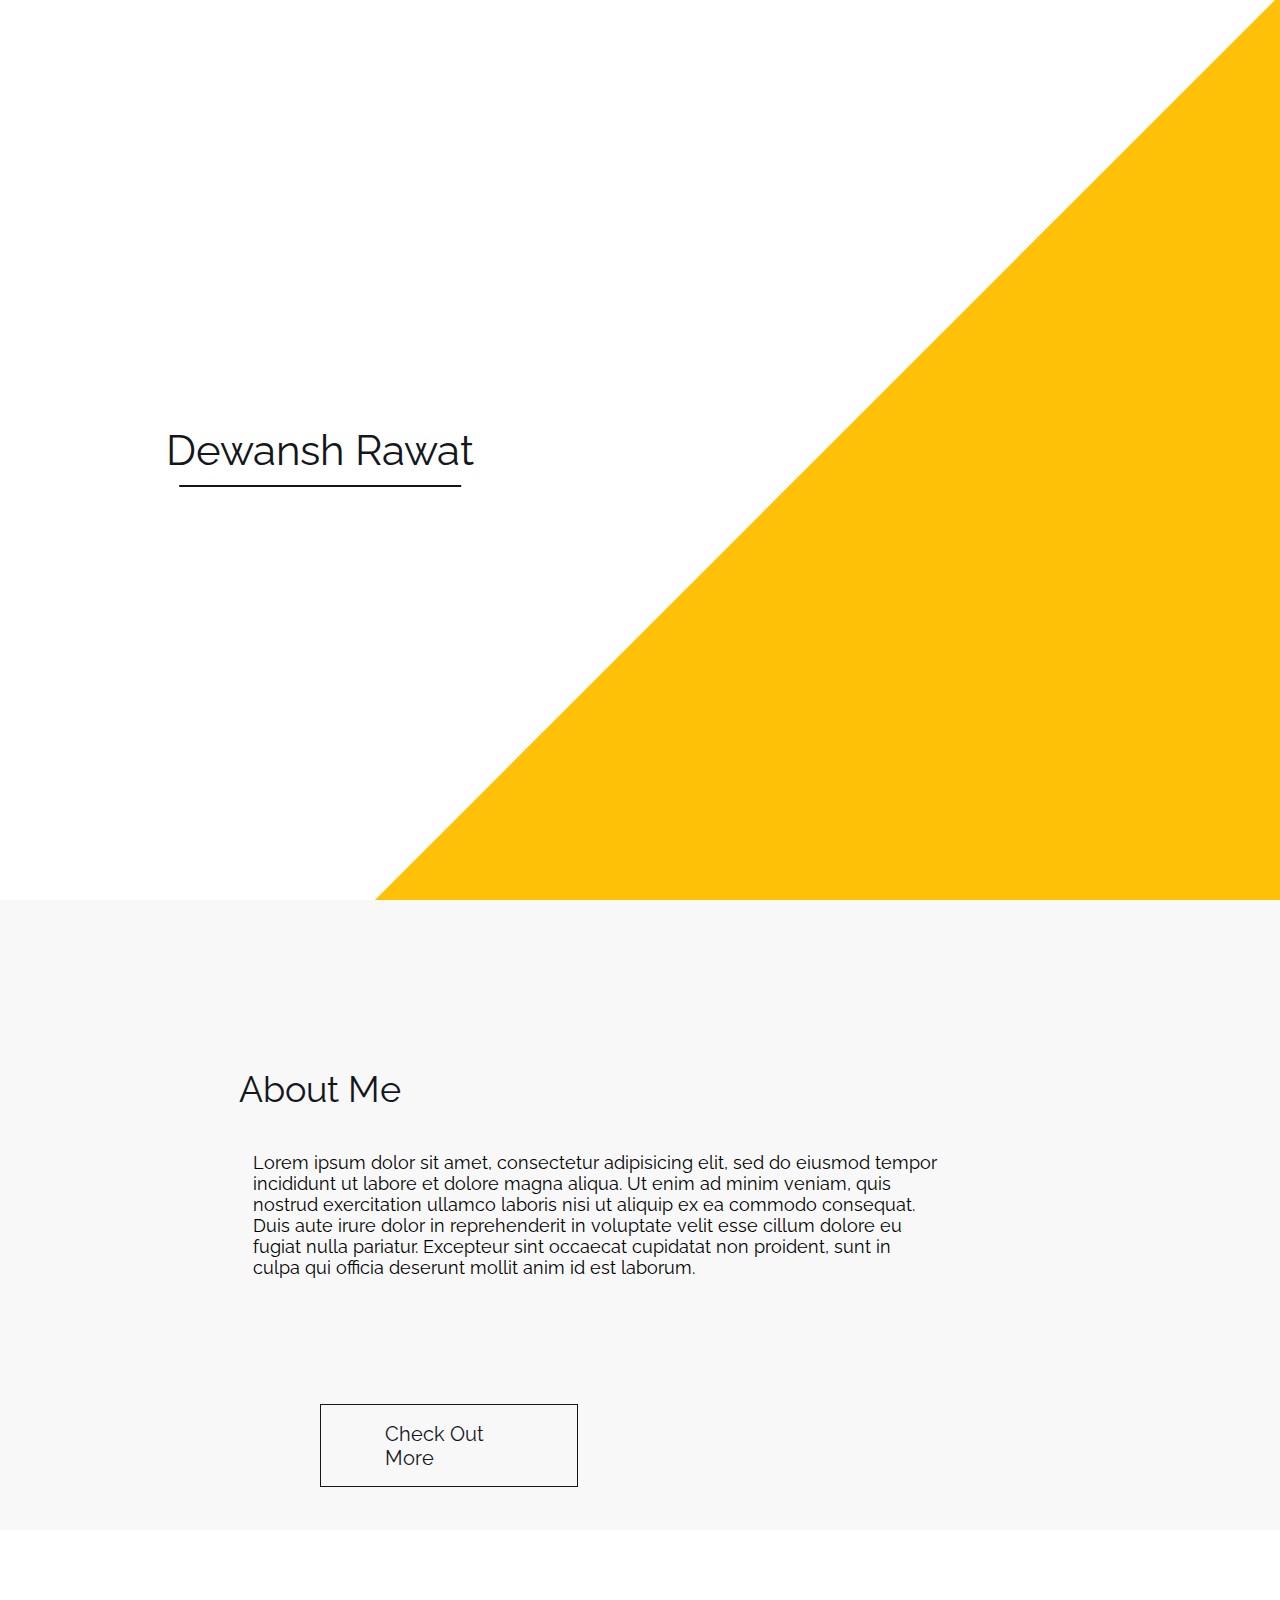
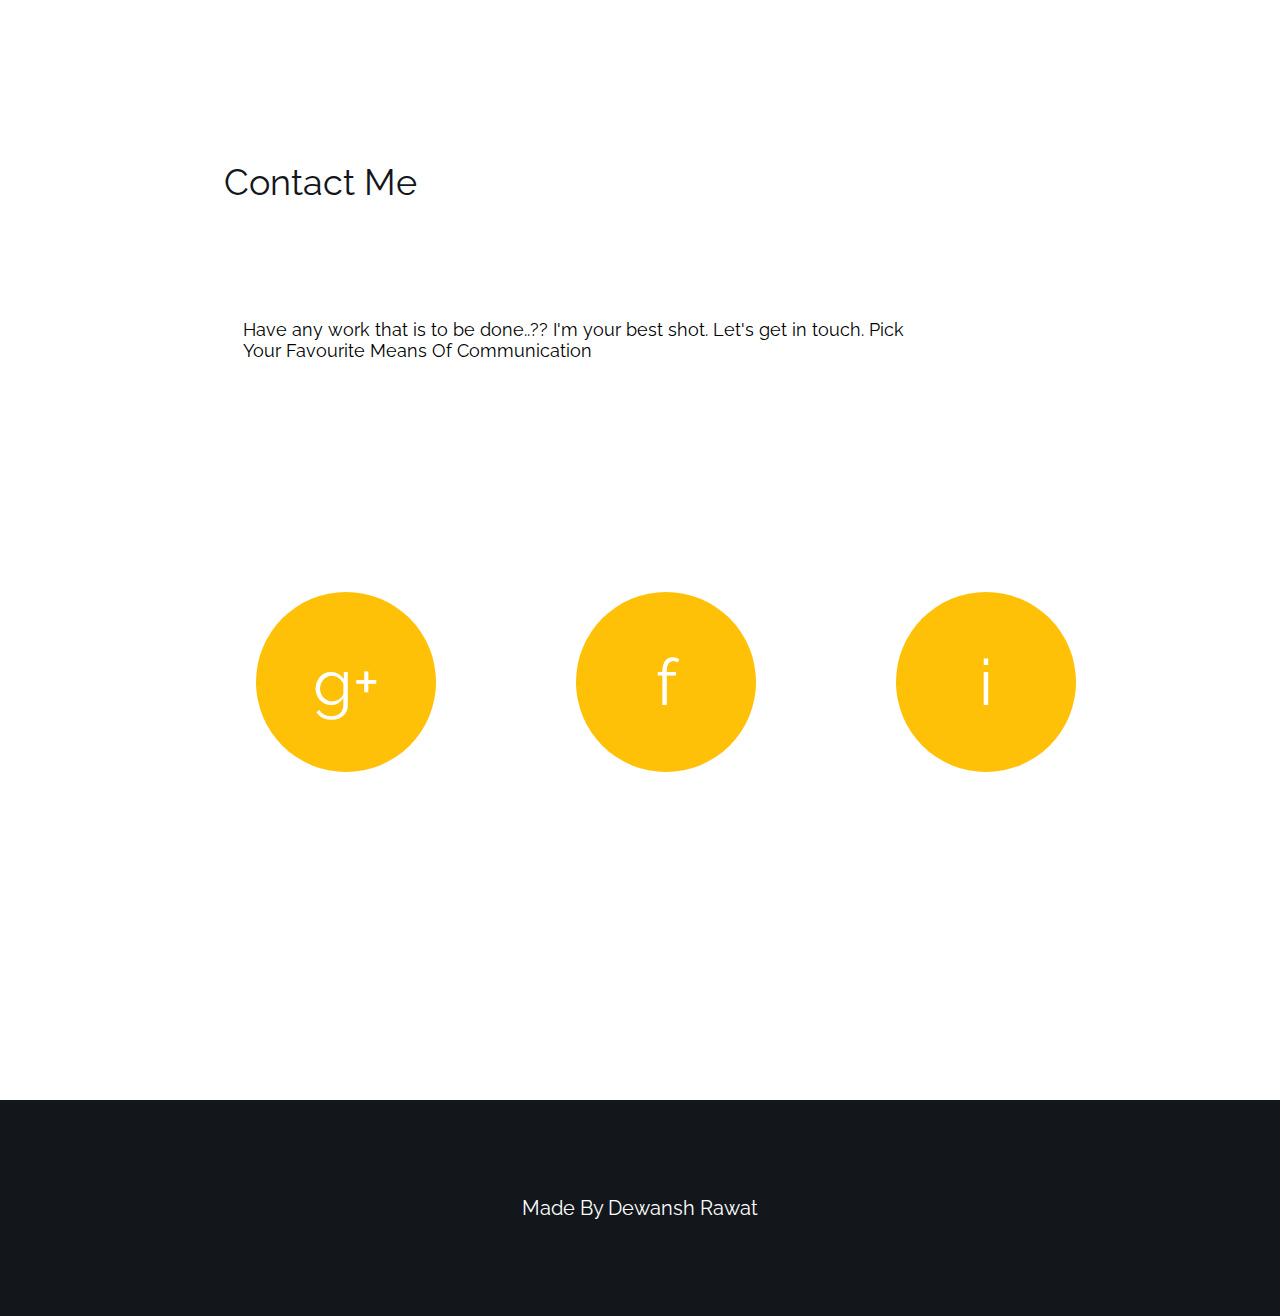
<file: Dewansh Rawat/index.html>
<!DOCTYPE html>
<html>
<head>
	<meta name="viewport" content="width=device-width, initial-scale=1">
	<link href="https://fonts.googleapis.com/css?family=Raleway" rel="stylesheet">
	<title>Dewansh Rawat</title>
</head>
<style type="text/css">
	
	body{
		overflow-x: hidden;
		margin: 0;
	}

	.section{
		position: relative;
		width: 100vw;
		height: 100vh;
		transition: 500ms cubic-bezier(0.2, 0.4, 0.75, 0.9);
	}

	.theme{
		background: #f8f8f8;
	}

	.theme2{
		background: #fff;
	}

	.title{
		position: absolute;
		top: 50%;
		left: 25%;
		transform: translate(-50%, -50%);
		transition: 500ms cubic-bezier(0.2, 0.4, 0.75, 0.9);
		font-size: 42px;
		font-family: 'Raleway';
		color: #13171c;
	}

	.line{
		position: absolute;
		top: 54%;
		left: 25%;
		height: 2px;
		border: 0;
		outline: none;
		transform: translate(-50%, -50%);
		transition: 500ms cubic-bezier(0.2, 0.4, 0.75, 0.9);
		width: 22vw;
		background: #13171c;
	}

	.slided-div{
		position: absolute;
		width: 100vw;
		height: 200vh;
		left: 50%;
		transition: 500ms cubic-bezier(0.2, 0.4, 0.75, 0.9);
		transform: rotate(45deg);
		background: #ffc107;
	}

	.about{
		height: 70vh;
	}

	.about-title{
		position: absolute;
		transition: 500ms cubic-bezier(0.2, 0.4, 0.75, 0.9);
		top: 30%;
		left: 25%;
		transform: translate(-50%, -50%);
		font-size: 36px;
		font-family: 'Raleway';
		color: #13171c;
	}

	.about-text{
		position: absolute;
		top: 50%;
		left: 46.5%;
		font-size: 18px;
		transition: 500ms cubic-bezier(0.2, 0.4, 0.75, 0.9);
		font-family: 'Raleway';
		transform: translate(-50%, -50%);
	}

	.blog{
		position: absolute;
		top: 80%;
		transition: 300ms ease;
		left: 25%;
		width: 20vw;
		height: 5vh;
		padding-top: 2vh;
		box-shadow: 0 0 0 0 #ffc107 inset;
		border: 1px solid #13171c;
		cursor: pointer;
		padding-bottom: 2vh;
	}

	.blog:hover{
		transition: 300ms ease;
		box-shadow: 20em 0 0 0 #ffc107 inset;
	}

	.blog:hover>.blog-text{
		transition: 300ms ease;
		color: #fff;
	}

	.blog-text{
		transition: 300ms ease;
		position: absolute;
		top: 50%;
		left: 50%;
		color: #fff;
		font-family: 'Raleway';
		font-size: 20px;
		color: #13171c;
		transform: translate(-50%, -50%);
	}

	.contact{
		height: 70vh;
	}

	.contact-title{
		position: absolute;
		transition: 500ms cubic-bezier(0.2, 0.4, 0.75, 0.9);
		top: 40%;
		left: 25%;
		transform: translate(-50%, -50%);
		font-size: 36px;
		font-family: 'Raleway';
		color: #13171c;
	}

	.contact-text{
		position: absolute;
		top: 65%;
		left: 46%;
		font-size: 18px;
		transition: 500ms cubic-bezier(0.2, 0.4, 0.75, 0.9);
		font-family: 'Raleway';
		transform: translate(-50%, -50%);
	}

	.contact-tile{
		position: absolute;
		top: 105%;
		left: 20%;
		border-radius: 100%;
		vertical-align: middle;
		display: inline;
		cursor: pointer;
		width: 20vmin;
		height: 20vmin;
		background: #ffc107;
	}

	.tile2{
		left: 45%;
	}

	.tile3{
		left: 70%;
	}

	.ico{
		position: absolute;
		top: 50%;
		left: 50%;
		transform: translate(-50%, -50%);
		color: #fff;
		font-size: 64px;
		font-family: 'Raleway';
	}

	.footer{
		position: absolute;
		top: 300vh;
		height: 20vh;
		padding-top: 2vh;
		padding-bottom: 2vh;
		background: #13171c;
		width: 100vw;
		transition: 500ms cubic-bezier(0.2, 0.4, 0.75, 0.9);

	}

	.footer-text{
		position: absolute;
		top: 50%;
		left: 50%;		
		color: #fff;
		font-size: 20px;
		font-family: 'Raleway';
		transition: 500ms cubic-bezier(0.2, 0.4, 0.75, 0.9);
		transform: translate(-50%, -50%);
	}
/*
	.arrow{
		position: absolute;
		top: 85%;
		left: 50%;
		transition: 500ms cubic-bezier(0.2, 0.4, 0.75, 0.9);
		transform: translate(-50%, -50%) rotate(-45deg);
		width: 3em;
		height: 3em;
		cursor: pointer;
		border-left: 2px solid #13171c;
		border-bottom: 2px solid #13171c;
	}
*/

</style>
<body>
<div class="home section">
	<div class="title">Dewansh Rawat</div>
	<div class="line"></div>
	<div class="slided-div">
		<div class="img"></div>
	</div>
	<div class="arrow"></div>
</div>
<div class="about section theme">
	<div class="about-title">About Me</div>
	<div class="about-text">Lorem ipsum dolor sit amet, consectetur adipisicing elit, sed do eiusmod tempor incididunt ut labore et dolore magna aliqua. Ut enim ad minim veniam, quis nostrud exercitation ullamco laboris nisi ut aliquip ex ea commodo consequat. Duis aute irure dolor in reprehenderit in voluptate velit esse cillum dolore eu fugiat nulla pariatur. Excepteur sint occaecat cupidatat non proident, sunt in culpa qui officia deserunt mollit anim id est laborum.</div>
	<div class="blog">
		<div class="blog-text">Check Out More</div>
	</div>
</div>
<div class="contact section theme2">
	<div class="contact-title">Contact Me</div>
	<div class="contact-text">Have any work that is to be done..?? I'm your best shot. Let's get in touch. Pick Your Favourite Means Of Communication</div>
	<div class="contact-tile tile1"><div class="ico">g+</div></div>
	<div class="contact-tile tile2"><div class="ico">f</div></div>
	<div class="contact-tile tile3"><div class="ico">i</div></div>
</div>
<div class="footer"><div class="footer-text">Made By Dewansh Rawat</div></div>
</body>
</html>
</file>
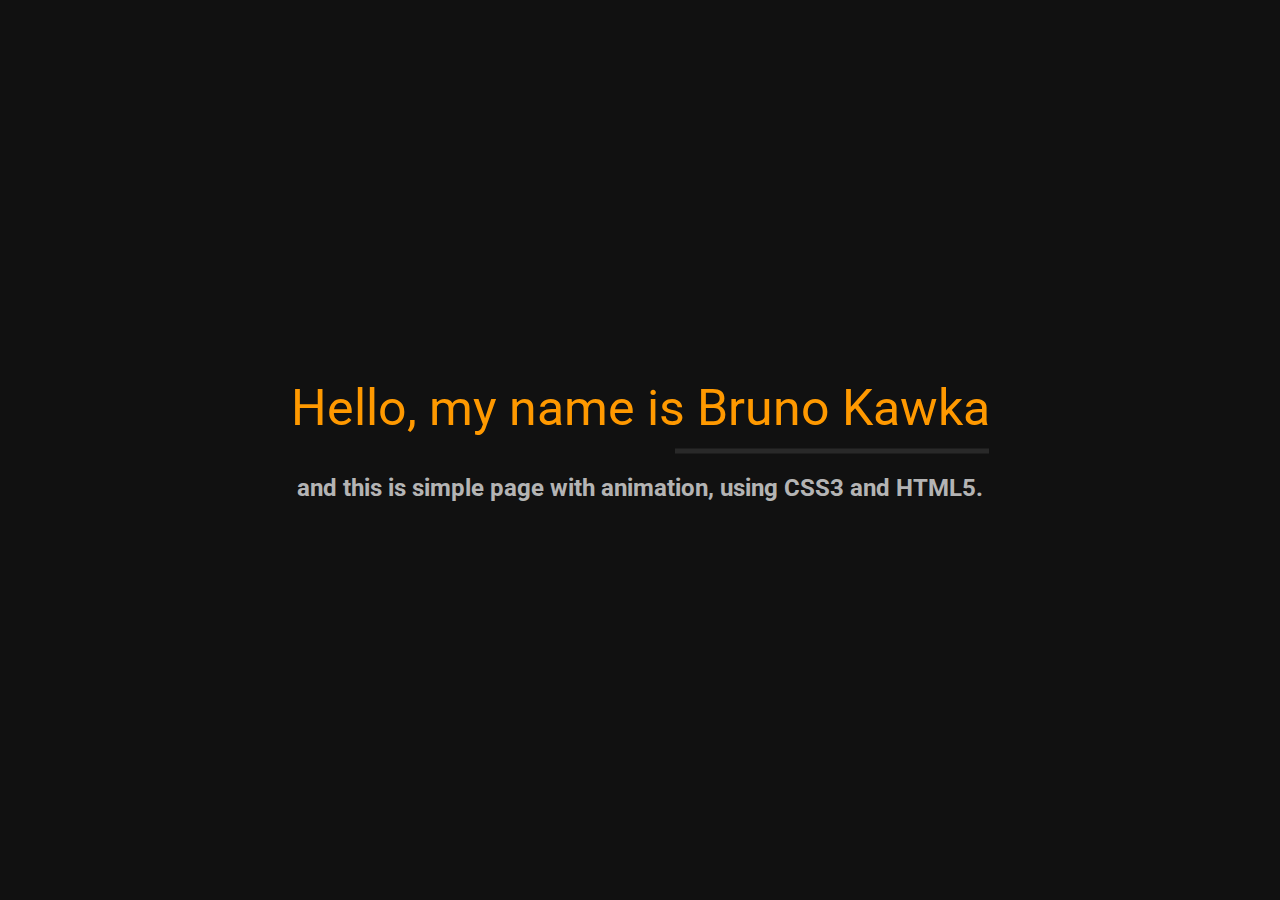
<file: letelete/index.html>
<!DOCTYPE html>
<html lang="en">

<head>
  <meta charset="utf-8">

  <meta http-equiv="X-UA-Compatible" content="IE=edge">
  <meta name="viewport" content="width=device-width, initial-scale=1">
  
  <title>Animation</title>
  <meta name="description" content="Basic HTML Page with animations for JBoss Community, created with Atom.">
  <meta name="author" content="Bruno Kawka">

  <link href="css/style.css" rel="stylesheet">
  <link href="css/animation.css" rel="stylesheet">

</head>

<body>
  <section id="intro">
      <div>
        <div class="custom-underline-class"><a href="https://github.com/letelete" class="custom-underline-text">Hello, my name is Bruno Kawka</a></div>
        <h3>and this is simple page with animation, using CSS3 and HTML5.<h3>
        <div class="underline"></div>
      </div>
  </section>
</body>
</html>
</file>
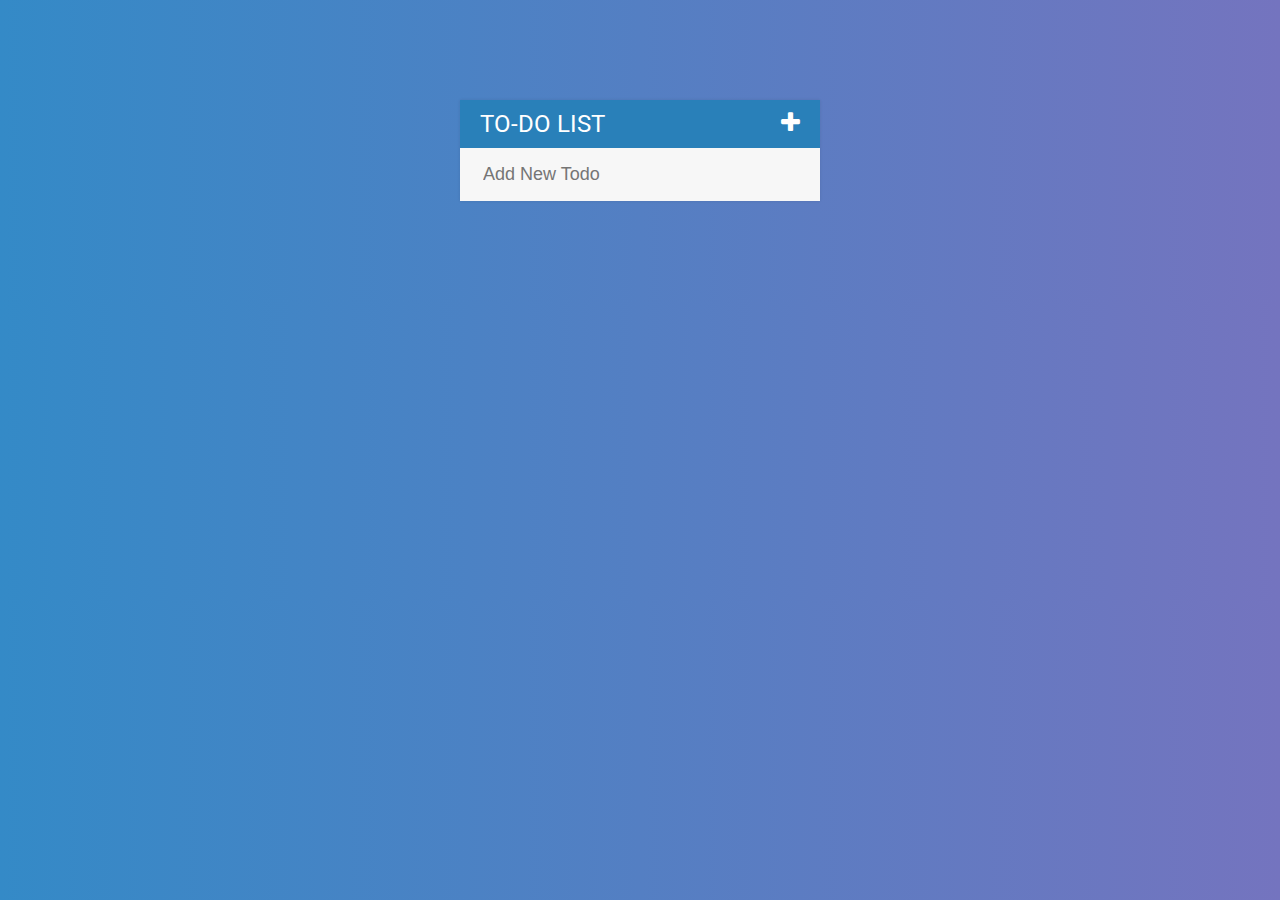
<file: MehulJangir/Index.html>
<!DOCTYPE html>
<html>
<head>
	<title>ToDo List</title>
	<link rel="stylesheet" type="text/css" href="style.css">
	<link href="https://fonts.googleapis.com/css?family=Roboto:400,500,700" rel="stylesheet">
	<link rel="stylesheet" type="text/css" href="https://maxcdn.bootstrapcdn.com/font-awesome/4.7.0/css/font-awesome.min.css">
</head>
<body>
	<div id="container">
		<h1>TO-DO LIST<i class="fa fa-plus" aria-hidden="true"></i></h1>
		<form action="#">
			<input type="text" placeholder="Add New Todo">
		</form>
		<ul>
			
		</ul>
	</div>
	<!-- LINKS !!!!-->
	<script src="https://code.jquery.com/jquery-3.2.1.min.js" 
	 	integrity="sha256-hwg4gsxgFZhOsEEamdOYGBf13FyQuiTwlAQgxVSNgt4="
  		crossorigin="anonymous">
  	</script>
  	<script type="text/javascript" src="main.js"></script>
</body>
</html>
</file>
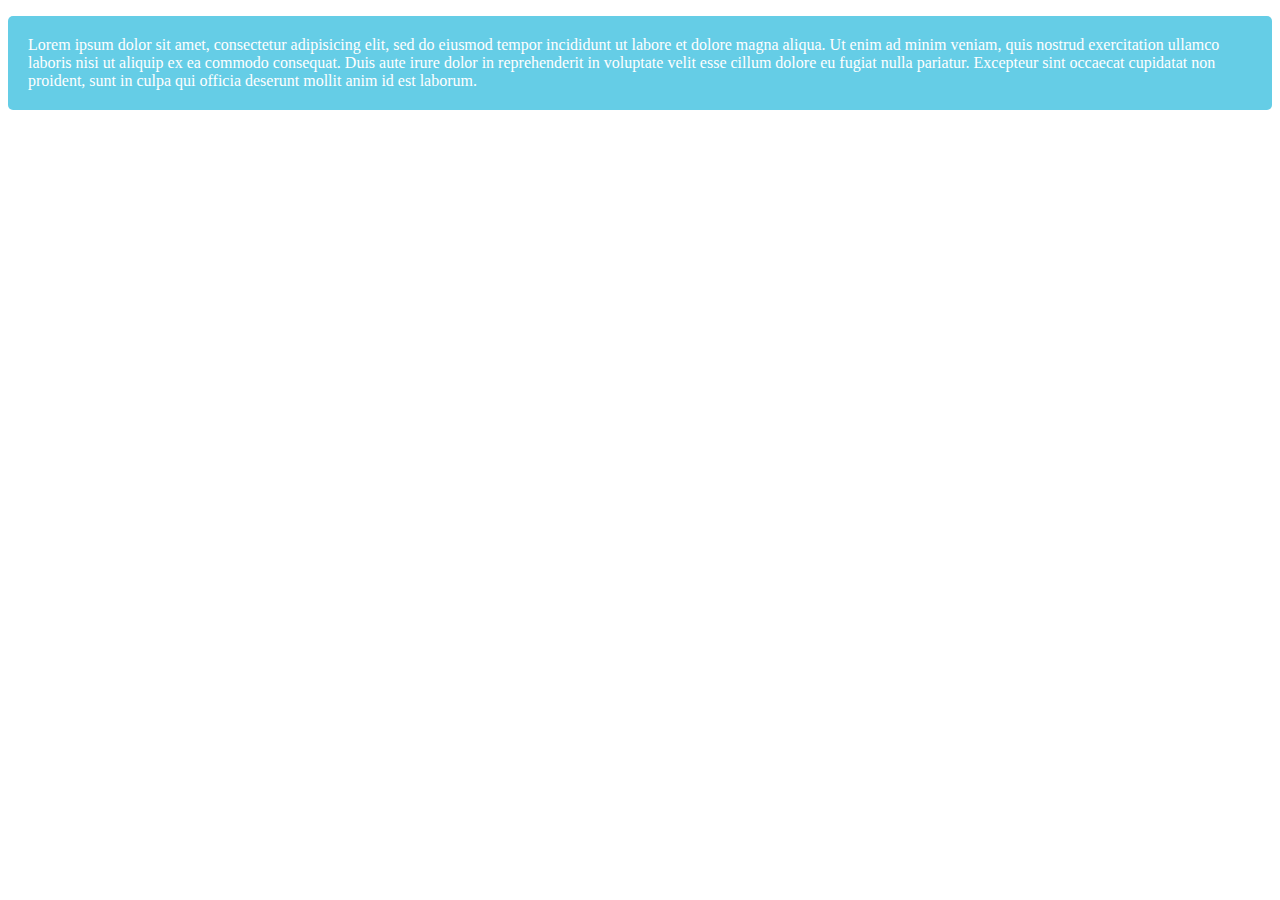
<file: aniol/css-animation/index.html>
<!DOCTYPE html>
<html>
<head>
	<title>CSS Transition</title>

</head>
<body>
	<style type="text/css">
		#transition {
	  border:none;
	  background:rgb(101, 205, 230);
	  color:#fff;
	  padding:20px;
	  -webkit-transition:background 2s ease;
	  -o-transition:background 2s ease;
	  -moz-transition:background 2s ease;
	  border-radius:5px;
}
		#transition:hover {
			background: rgb(254, 195, 195); 
			cursor:pointer;
		}
		#transition {
  animation-duration: 1.5s;
  animation-name: slidein;
}
@keyframes slidein {
  from {
    margin-top: 90%;
    margin-left: 90%;
	  opacity:0;
  }
  to {
    margin-top: 0%;
    margin-left: 0%;
	  opacity:1;
  }
}
	</style>
<p id="transition">Lorem ipsum dolor sit amet, consectetur adipisicing elit, sed do eiusmod
tempor incididunt ut labore et dolore magna aliqua. Ut enim ad minim veniam,
quis nostrud exercitation ullamco laboris nisi ut aliquip ex ea commodo
consequat. Duis aute irure dolor in reprehenderit in voluptate velit esse
cillum dolore eu fugiat nulla pariatur. Excepteur sint occaecat cupidatat non
proident, sunt in culpa qui officia deserunt mollit anim id est laborum.</p>


</html>
</file>
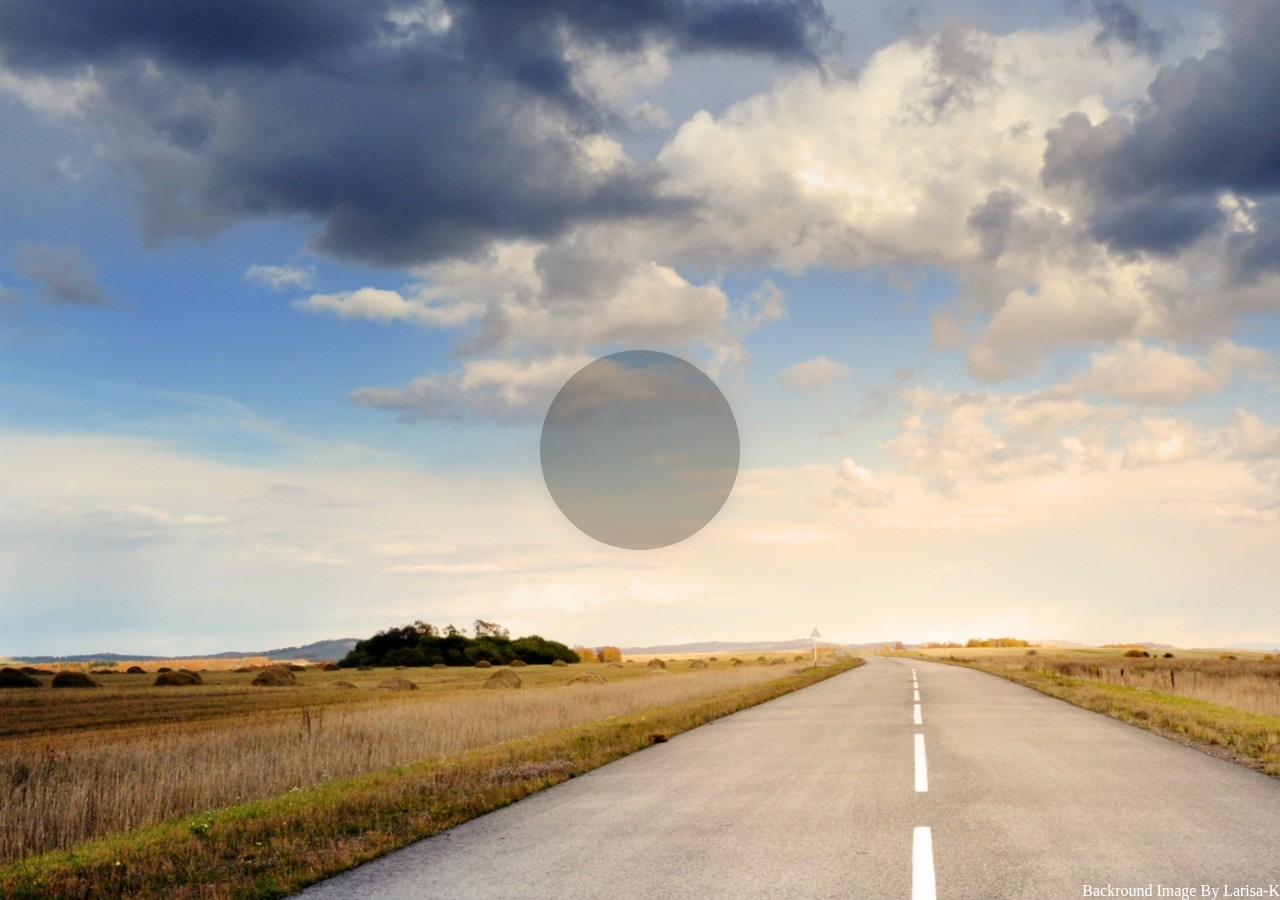
<file: aunaseef/css-animation/index.html>
<!-- Work In Progress -->
<!DOCTYPE html>
<html>
<head>
    <title>CSS Animation</title>
    <style>
    .circle{

        border-radius: 50%;
        background-color: black; 
        color: black;
        opacity: 0.25;
        transform: rotate(180deg);
        filter: drop-shadow(0px 0px 10px grey);
        /* Keep it centered */
        position: absolute;
        left: 50%;
        top: 50%;
        width: 200px;
        height: 200px;
        margin-left: -100px;
        margin-top: -100px;
        transition: all 2s;


    }
    .circle:hover {
        border-radius: 5%;
        cursor: pointer;
        opacity: 0.9;
        color: grey;
        transform: rotate(0deg);

    }
    .circle-text{
        text-align: center;
        font-size: 50px;
        padding-top: 30px;

    }
    .imgcredits{
        position: fixed;
        bottom: 0;
        right: 0;
    }
    .imgcredits a{
        text-decoration: none;
        color: white;
        filter: drop-shadow(0px 0px 10px grey);
    }
    </style>
</head>
<body background="background.jpg">
    <div class="circle">
        <h1 class="circle-text">NASEEF</h1>
    </div>
    <div class="imgcredits"><a href="https://pixabay.com/en/road-asphalt-space-sky-clouds-220058/">Backround Image By Larisa-K</a></div>
</body>
</html>
</file>
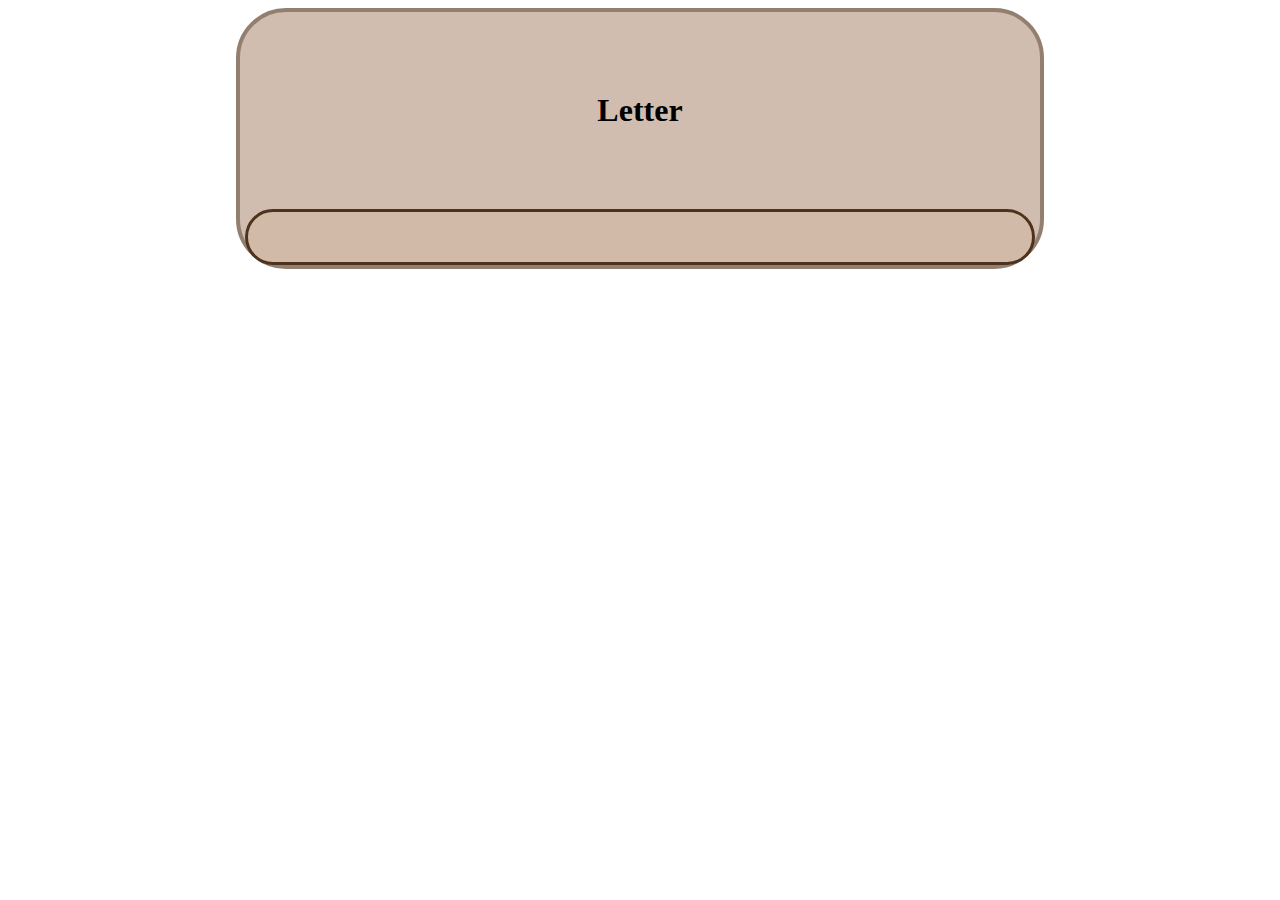
<file: mateuszgrzonka/css-animation/index.html>
<!DOCTYPE HTML>


<html>

<head>
  <meta http-equiv="Content-Type" content="text/html; charset=UTF-8" />
  <title>CSS Animation for GCI</title>
  <style>
    #rolledPaper {
      width: 800px;
      height: auto;
      margin: auto;
      background: #d0bdaf;
      border: 4px solid #937f6f;
      border-radius: 50px;
    }

    #endOfPaper {
      width: 98%;
      height: 50px;
      margin: auto;
      background: #d1baa8;
      border: 3px solid #4d321d;
      border-radius: 50px;
      ;

      animation-name: roll;
      animation-duration: 5s;
      animation-iteration-count: 2;
      animation-direction: alternate;
    }

    #header {
      margin-top: 10%;
      margin-bottom: 10%;
      margin-right: 10%;
      margin-left: 10%;
      text-align: center;

      animation-name: slideLeftRight, scale;
      animation-duration: 3s, 1.5s;
      animation-iteration-count: infinite;
      animation-direction: alternate;
    }

    #textInCenter {
      position: absolute;
      opacity: 0;
      font-size: 140%;
      margin-right: 30%;
      margin-left: 2%;

      animation-name: showText;
      animation-duration: 3s;
      animation-iteration-count: 2;
      animation-direction: alternate;
      animation-delay: 2.1s;
    }


    @keyframes roll{
      from {
        margin-top: 0%;
      }

      to {
        margin-top: 60%;
      }
    }

    @keyframes showText {
      0% {
        opacity: 0;
      }
      100% {
        opacity: 1;
      }
    }

    @keyframes slideLeftRight {
      from {
        margin-right: 99%;
      }

      to {
        margin-left: 85%;
      }
    }

    @keyframes scale {
      0% {
        transform: scale(0.8);
      }
      100% {
        transform: scale(1.2);
      }
    }

  </style>
</head>

<body>
  <div id="rolledPaper">
    <h1 id="header">Letter</h1>
    <div id="textInCenter">
      Lorem ipsum dolor sit amet, consectetur adipiscing elit. Ut ut eros in massa tempus consequat vitae sit amet orci.
      Nullam vel cursus ipsum. Aliquam scelerisque quam sit amet nunc gravida, luctus eleifend ante tristique. Sed non metus mauris. Nam egestas
      nibh dui, quis dignissim risus blandit nec. Suspendisse potenti. Sed eleifend nunc felis, vitae tempor enim iaculis id.
      Curabitur eu hendrerit justo, a dignissim ante. Ut elit felis, tristique non est id, condimentum dapibus lorem. Curabitur vel
      tortor et nunc placerat ultricies id sed ex. Nullam felis nibh, cursus et ullamcorper et, faucibus nec mi.
      Sed ac mollis nisl. Fusce varius convallis placerat. Proin a tincidunt tortor. Cras viverra arcu eget orci efficitur, eu finibus tortor cursus.
    </div>
    <div id="endOfPaper"></div>
  </div>
</body>

</html>
</file>
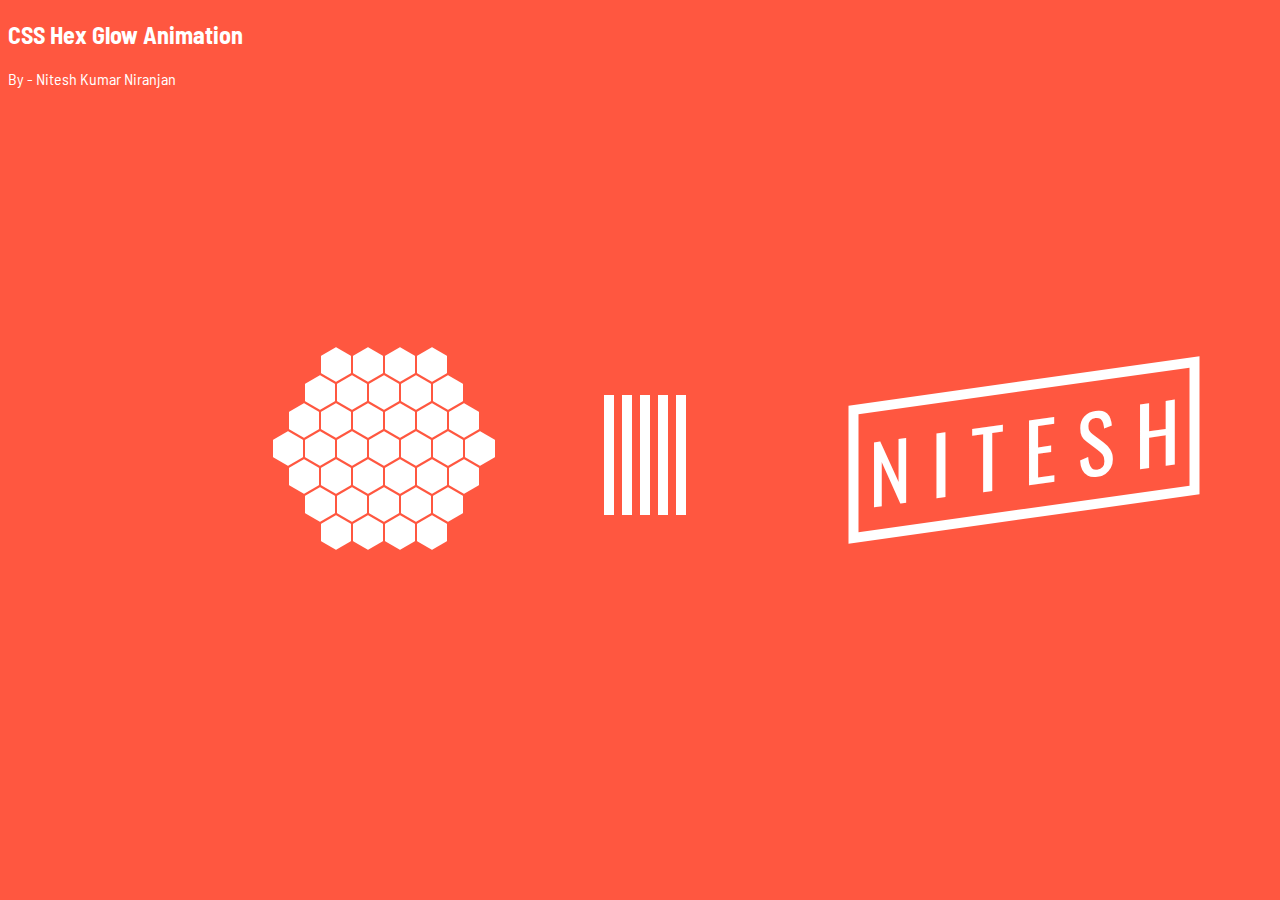
<file: niteshkumarniranjan/css-animation/index.html>
<!DOCTYPE html>
<html lang="en">

<head>
  <meta charset="UTF-8">
  <meta name="viewport" content="width=device-width, initial-scale=1.0">
  <meta http-equiv="X-UA-Compatible" content="ie=edge">
  <title>CSS Animation</title>
  <!-- Google Fonts -->
  <link href="https://fonts.googleapis.com/css?family=Barlow+Semi+Condensed|Oswald:600" rel="stylesheet">
  <!-- Stylesheet -->
  <link rel="stylesheet" href="css/style.css">
</head>

<body>
  <div class="title">
    <h2>CSS Hex Glow Animation</h2>
    <p>By - Nitesh Kumar Niranjan</p>
  </div>
  <div class="cont">
    <div class="gel center-gel">
      <div class="hex h1"></div>
      <div class="hex h2"></div>
      <div class="hex h3"></div>
    </div>
    <div class="gel c1 r1">
      <div class="hex h1"></div>
      <div class="hex h2"></div>
      <div class="hex h3"></div>
    </div>
    <div class="gel c2 r1">
      <div class="hex h1"></div>
      <div class="hex h2"></div>
      <div class="hex h3"></div>
    </div>
    <div class="gel c3 r1">
      <div class="hex h1"></div>
      <div class="hex h2"></div>
      <div class="hex h3"></div>
    </div>
    <div class="gel c4 r1">
      <div class="hex h1"></div>
      <div class="hex h2"></div>
      <div class="hex h3"></div>
    </div>
    <div class="gel c5 r1">
      <div class="hex h1"></div>
      <div class="hex h2"></div>
      <div class="hex h3"></div>
    </div>
    <div class="gel c6 r1">
      <div class="hex h1"></div>
      <div class="hex h2"></div>
      <div class="hex h3"></div>
    </div>

    <div class="gel c7 r2">
      <div class="hex h1"></div>
      <div class="hex h2"></div>
      <div class="hex h3"></div>
    </div>

    <div class="gel c8 r2">
      <div class="hex h1"></div>
      <div class="hex h2"></div>
      <div class="hex h3"></div>
    </div>
    <div class="gel c9 r2">
      <div class="hex h1"></div>
      <div class="hex h2"></div>
      <div class="hex h3"></div>
    </div>
    <div class="gel c10 r2">
      <div class="hex h1"></div>
      <div class="hex h2"></div>
      <div class="hex h3"></div>
    </div>
    <div class="gel c11 r2">
      <div class="hex h1"></div>
      <div class="hex h2"></div>
      <div class="hex h3"></div>
    </div>
    <div class="gel c12 r2">
      <div class="hex h1"></div>
      <div class="hex h2"></div>
      <div class="hex h3"></div>
    </div>
    <div class="gel c13 r2">
      <div class="hex h1"></div>
      <div class="hex h2"></div>
      <div class="hex h3"></div>
    </div>
    <div class="gel c14 r2">
      <div class="hex h1"></div>
      <div class="hex h2"></div>
      <div class="hex h3"></div>
    </div>
    <div class="gel c15 r2">
      <div class="hex h1"></div>
      <div class="hex h2"></div>
      <div class="hex h3"></div>
    </div>
    <div class="gel c16 r2">
      <div class="hex h1"></div>
      <div class="hex h2"></div>
      <div class="hex h3"></div>
    </div>
    <div class="gel c17 r2">
      <div class="hex h1"></div>
      <div class="hex h2"></div>
      <div class="hex h3"></div>
    </div>
    <div class="gel c18 r2">
      <div class="hex h1"></div>
      <div class="hex h2"></div>
      <div class="hex h3"></div>
    </div>
    <div class="gel c19 r3">
      <div class="hex h1"></div>
      <div class="hex h2"></div>
      <div class="hex h3"></div>
    </div>
    <div class="gel c20 r3">
      <div class="hex h1"></div>
      <div class="hex h2"></div>
      <div class="hex h3"></div>
    </div>
    <div class="gel c21 r3">
      <div class="hex h1"></div>
      <div class="hex h2"></div>
      <div class="hex h3"></div>
    </div>
    <div class="gel c22 r3">
      <div class="hex h1"></div>
      <div class="hex h2"></div>
      <div class="hex h3"></div>
    </div>
    <div class="gel c23 r3">
      <div class="hex h1"></div>
      <div class="hex h2"></div>
      <div class="hex h3"></div>
    </div>
    <div class="gel c24 r3">
      <div class="hex h1"></div>
      <div class="hex h2"></div>
      <div class="hex h3"></div>
    </div>
    <div class="gel c25 r3">
      <div class="hex h1"></div>
      <div class="hex h2"></div>
      <div class="hex h3"></div>
    </div>
    <div class="gel c26 r3">
      <div class="hex h1"></div>
      <div class="hex h2"></div>
      <div class="hex h3"></div>
    </div>
    <div class="gel c28 r3">
      <div class="hex h1"></div>
      <div class="hex h2"></div>
      <div class="hex h3"></div>
    </div>
    <div class="gel c29 r3">
      <div class="hex h1"></div>
      <div class="hex h2"></div>
      <div class="hex h3"></div>
    </div>
    <div class="gel c30 r3">
      <div class="hex h1"></div>
      <div class="hex h2"></div>
      <div class="hex h3"></div>
    </div>
    <div class="gel c31 r3">
      <div class="hex h1"></div>
      <div class="hex h2"></div>
      <div class="hex h3"></div>
    </div>
    <div class="gel c32 r3">
      <div class="hex h1"></div>
      <div class="hex h2"></div>
      <div class="hex h3"></div>
    </div>
    <div class="gel c33 r3">
      <div class="hex h1"></div>
      <div class="hex h2"></div>
      <div class="hex h3"></div>
    </div>
    <div class="gel c34 r3">
      <div class="hex h1"></div>
      <div class="hex h2"></div>
      <div class="hex h3"></div>
    </div>
    <div class="gel c35 r3">
      <div class="hex h1"></div>
      <div class="hex h2"></div>
      <div class="hex h3"></div>
    </div>
    <div class="gel c36 r3">
      <div class="hex h1"></div>
      <div class="hex h2"></div>
      <div class="hex h3"></div>
    </div>
    <div class="gel c37 r3">
      <div class="hex h1"></div>
      <div class="hex h2"></div>
      <div class="hex h3"></div>
    </div>
    </div>
    <div class="rectload">
      <div class="bar1"></div>
      <div class="bar2"></div>
      <div class="bar3"></div>
      <div class="bar4"></div>
      <div class="bar5"></div>
    </div>
    <div class="name">
      <ul>
        <li>N</li>
        <li>i</li>
        <li>t</li>
        <li>e</li>
        <li>s</li>
        <li>h</li>
      </ul>
    </div>
  </body>

</html>
</file>
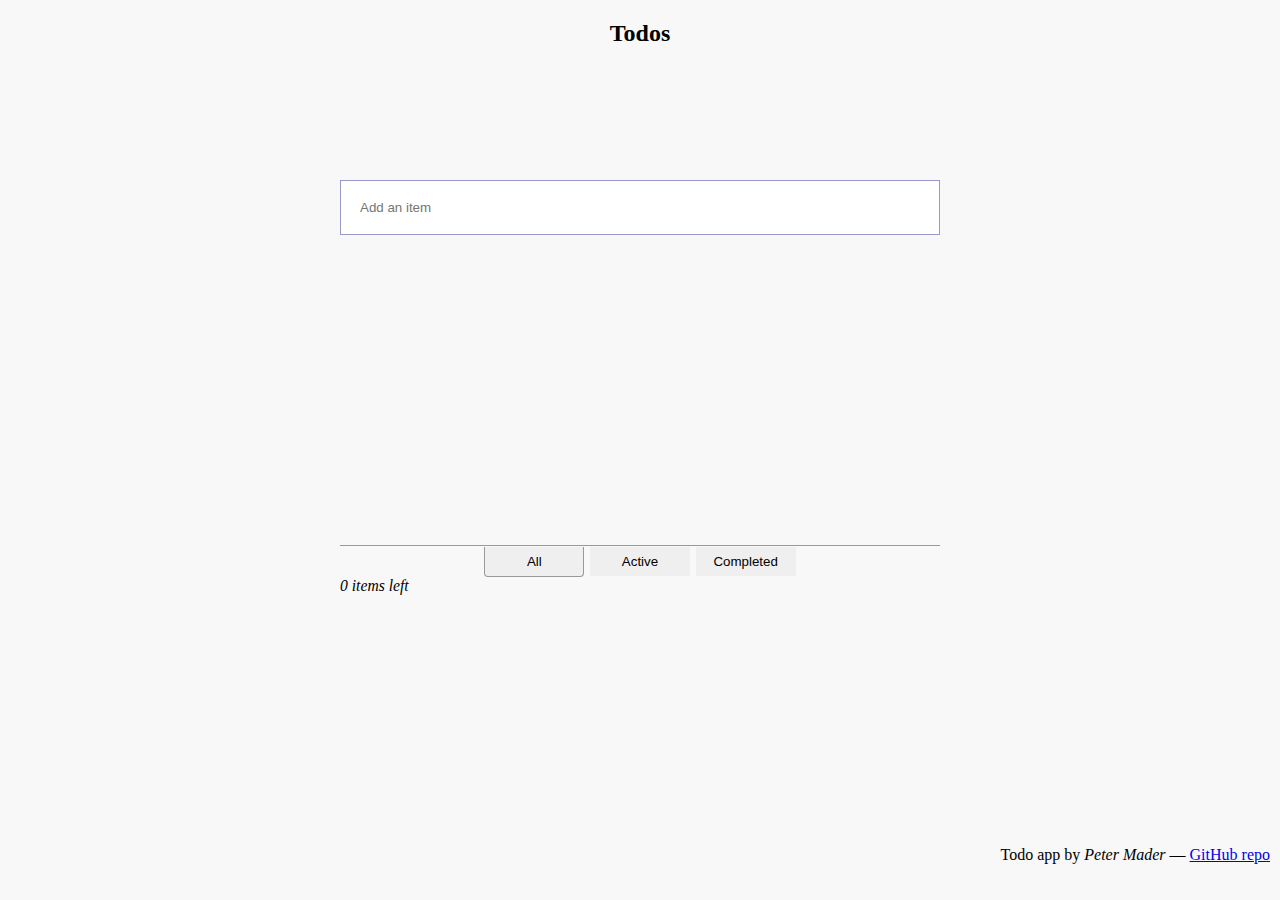
<file: petermader/todo-app/index.html>
<!DOCTYPE html>
<html lang="en">
    <head>

        <title>Todo list</title>
        <meta charset="utf-8">
        <link rel="stylesheet" href="style.css">
        <script src="app.js" charset="utf-8"></script>

    </head>
    <body>

        <header>
            <h2>Todos</h2>
        </header>

        <main>
            <div>
                <input 
                    type="text" 
                    id="item-new" 
                    title="Hit Enter to create a new item"
                    placeholder="Add an item">
            </div>
            <div>
                <ul id="item-list">
                </ul>
            </div>
            <div id="filters">
                <button id="filter-all" class="filter-button selected">All</button>
                <button id="filter-active" class="filter-button">Active</button>
                <button id="filter-complete" class="filter-button">Completed</button>
            </div>
            <div id="items-left">0 items left</div>
        </main>

        <!-- template for an entry in the todo list -->
        <template id="item-template">
            <li>
                <!-- represents whether the item is completed (checked) or not (not checked) -->
                <input type="checkbox" class="item-complete-checkbox">

                <span class="item-text" title="Double-click to edit"></span>
                <input type="text" class="item-edit" title="Hit Escape to cancel, hit Enter to confirm">
                <button class="item-remove" title="Remove this item">&times;</button>
            </li>
        </template>

        <footer>
            Todo app by 
            <em>Peter Mader</em>
            &mdash; 
            <a href="https://github.com/PeterMader/todo-app">GitHub repo</a>
        </footer>

    </body>
</html>
</file>
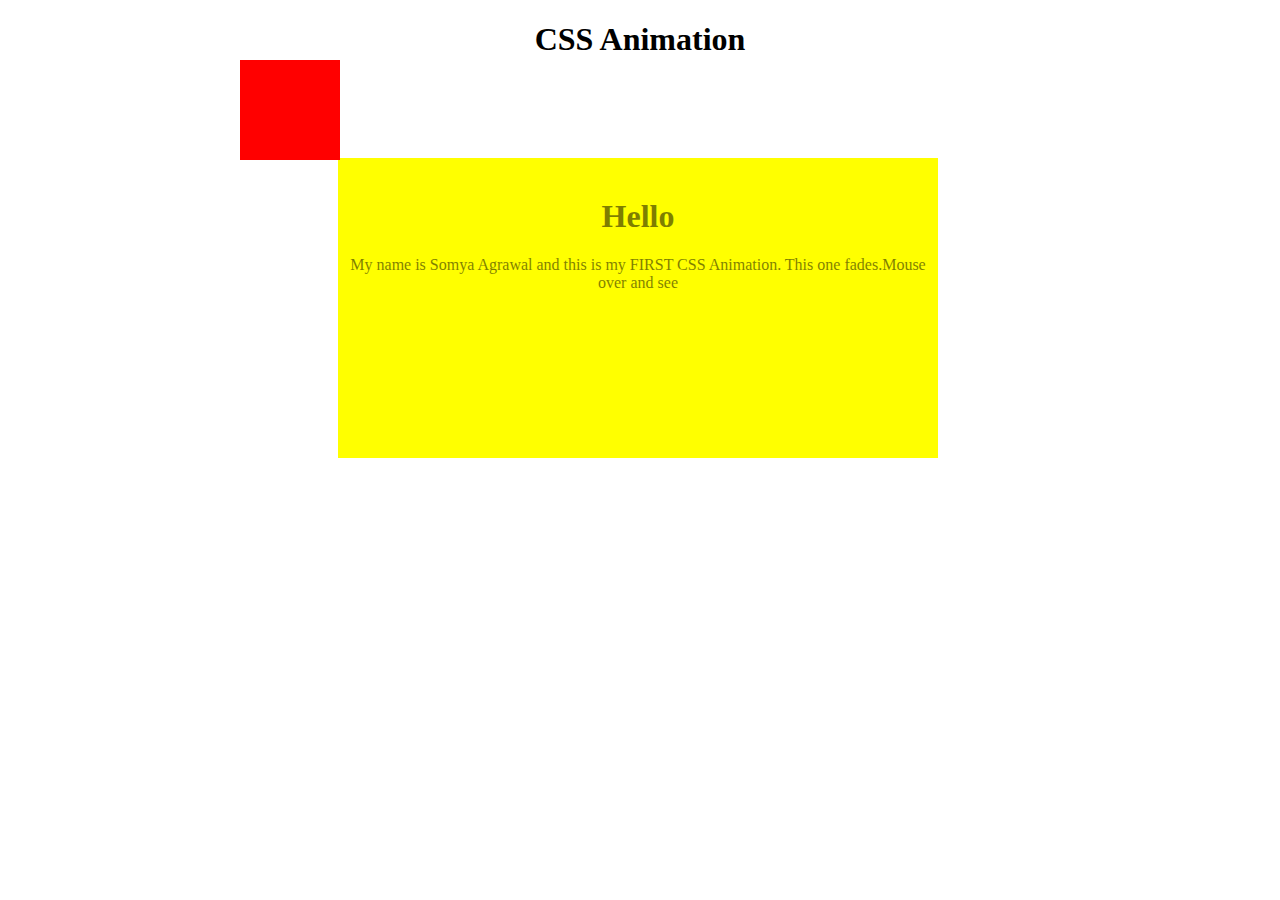
<file: SomyaAgrawal/css-animation/index.html>
<!DOCTYPE html>
<html>
	<head>
		<link rel="stylesheet" type="text/css" href="style.css" />
		
	</head>
<body>

<h1 align=center>CSS Animation</h1>

<div class="div2"><div class=example></div></div><div class="div1"  align=center><div class=fade><br><h1>Hello</h1>My name is Somya Agrawal and this is my FIRST CSS Animation.
This one fades.Mouse over and see</div></div>


</body>
</html>
</file>
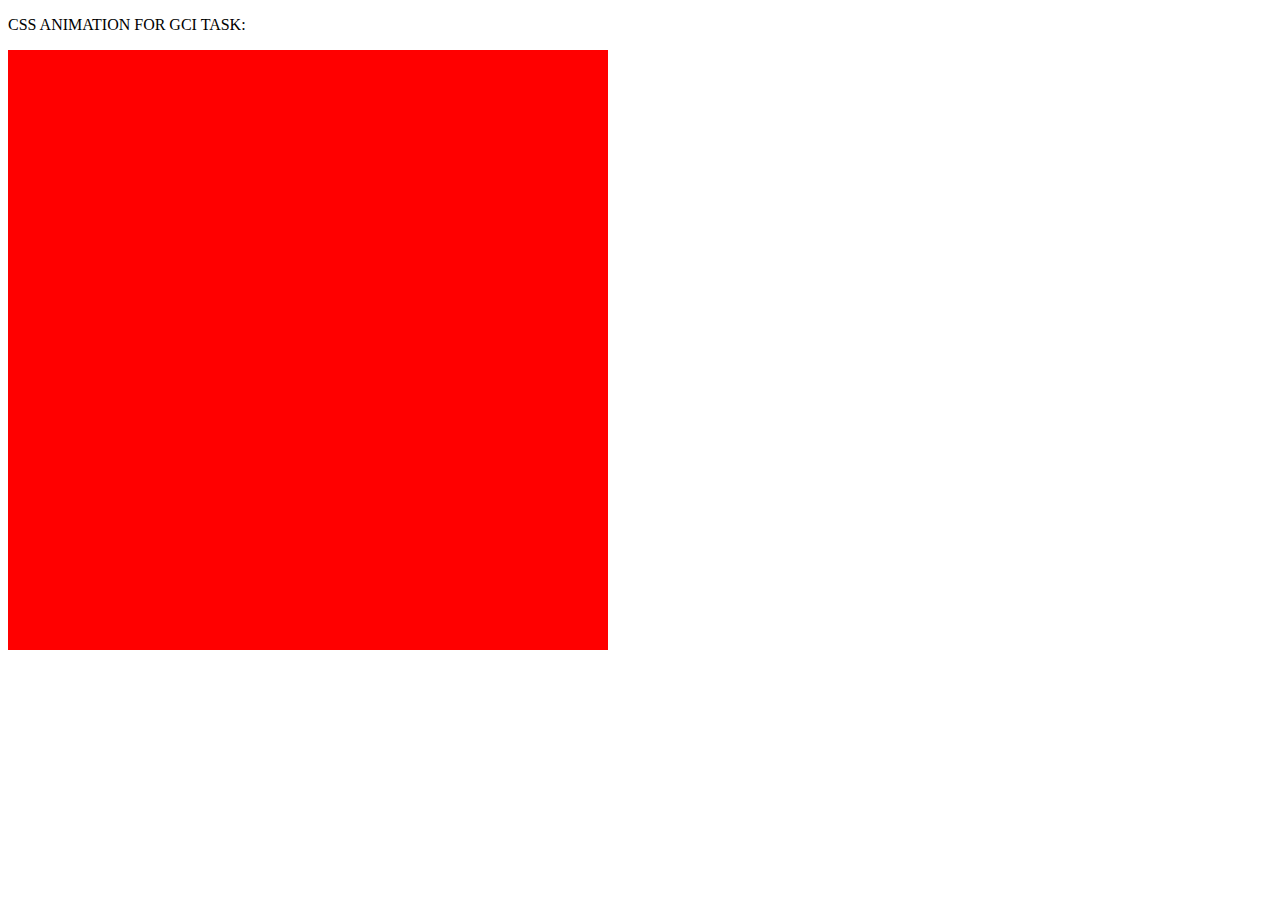
<file: cssgci100.html>
<!DOCTYPE html>
<html>
<head>
<style> 
div {
    width: 600px;
    height: 600px;
    background-color: red;
    -webkit-animation-name: example;
    -webkit-animation-duration: 4s;
    animation-name: example;
    animation-duration: 4s;
    animation-iteration-count: 100;
}
@-webkit-keyframes example {
    from {background-color: red;}
    to {background-color: yellow;}
}

@keyframes example {
    from {background-color: red;}
    to {background-color: yellow;}
}
</style>
</head>

<p> CSS ANIMATION FOR GCI TASK: </p>
<body>

<div></div>

</body>
</html>
</file>
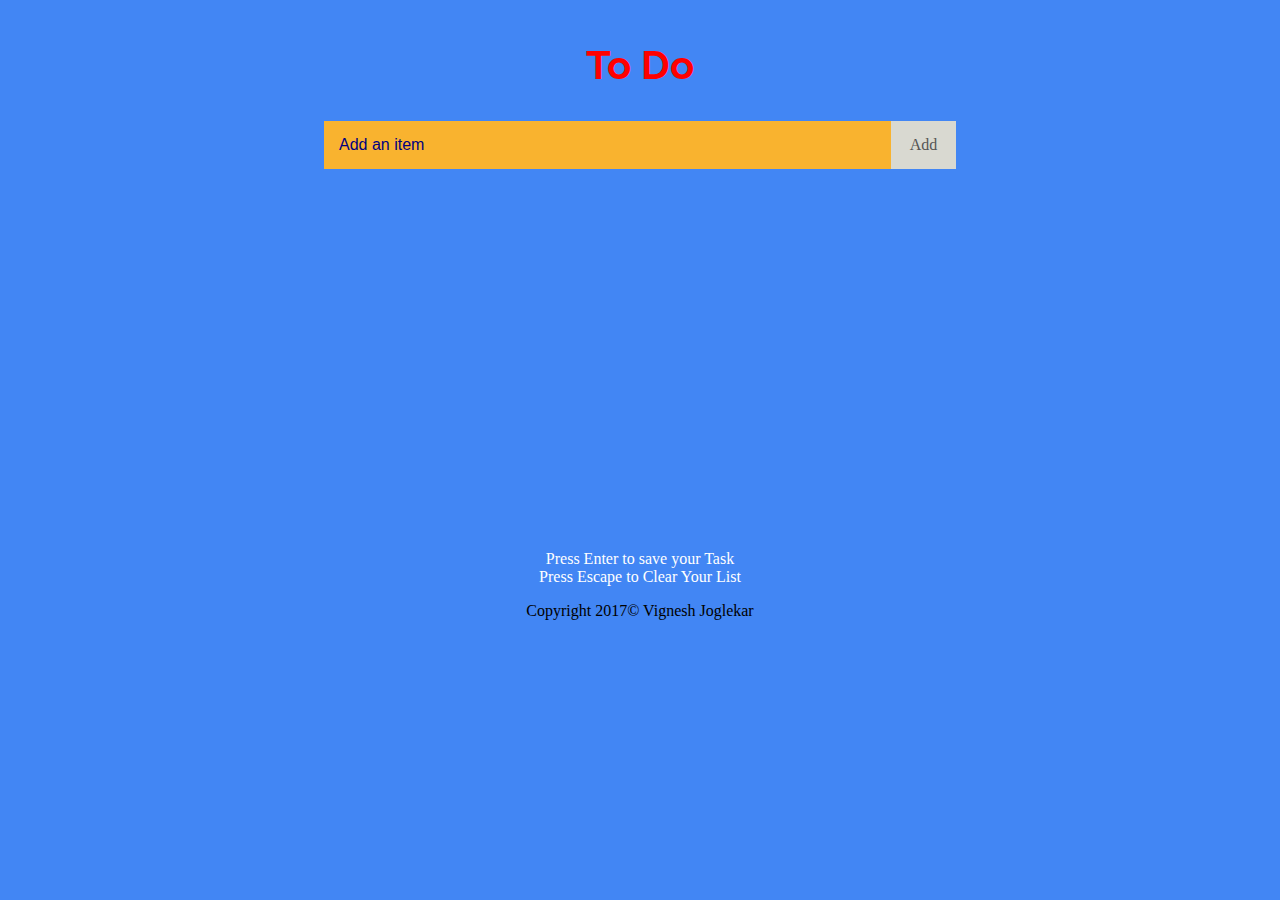
<file: todo.html>
<!DOCTYPE html>

<head>
    <title>To Do List</title>
    <meta http-equiv="content-language" content="en" />

    <link rel="stylesheet" type="text/css" href="todoStyle.css" title="theme-css" />

    <link href='https://fonts.googleapis.com/css?family=Montserrat:400,700&subset=latin,latin-ext' rel='stylesheet' type='text/css' />

    <link href="https://fonts.googleapis.com/css?family=Lato|Oswald|Raleway" rel="stylesheet">

    <link href='https://fonts.googleapis.com/css?family=Roboto:400,300,300italic,700,400italic,700italic&subset=latin,latin-ext' rel='stylesheet' type='text/css' />

    <script src='https://ajax.googleapis.com/ajax/libs/jquery/1.8.3/jquery.min.js'></script>


</head>

<body>
    <div class="title_container">
        <div class="title">
            <h2>To Do</h2>
        </div>

    </div>


    <div class="add">
        <input class="inputField" type="text" placeholder="Add an item">
        <span class="addButton" onclick="addToList()">Add</span>

    </div>

    <div class="list">
        <ul class="todo" id="todo">
            <!--List Elements-->
        </ul>


    </div>

    <script type="text/javascript">
        let $ul = $('ul');
        let deleteElement = false;

        $(document).ready(function() {

            if (localStorage.getItem('list')) {
                $ul.html(localStorage.getItem('list'));

            }
        });

        let listElements = document.getElementsByTagName('li');
        let closeButtons = document.getElementsByClassName('remove');

        document.onkeydown = function(event) {
            if (event.keyCode === 13)
                addToList();
            if (event.keyCode === 27)
                clearList();
        }

        document.addEventListener("click",
            function() {
                for (var i = 0; i < listElements.length; i++) {
                    closeButtons[i].onclick = function() {
                        deleteElement = true;
                    }

                    listElements[i].onclick = function() {
                        if (deleteElement) {
                            deleteElement = false;
                            this.parentNode.removeChild(this);
                            save();
                        } else
                            toggleCompletion(this);
                    }
                }
            }
        );

        function addToList() {
            let textField = document.getElementsByClassName("inputField")[0];
            let listElement = document.createElement("li");
            let list = document.getElementById("todo");

            if (textField.value == "") {
                alert("Your task cannot be empty!");
                return;
            }
            listElement.appendChild(document.createTextNode(" " + textField.value));
            list.appendChild(listElement);
            textField.value = "";

            let closeButton = document.createElement("span");
            closeButton.className = "remove";
            closeButton.appendChild(document.createTextNode("\u2716"));

            listElement.appendChild(closeButton);
            save();

            closeButtons.push(closeButton);
            listElements.push(listElement);
        }

        function toggleCompletion(element) {
            element.classList.toggle('check');
            save();
        }

        function save() {
            localStorage.setItem('list', $ul.html());
        }


        function clearList() {
            localStorage.clear('list');
            location.reload();
            $ul.clear();
        }

    </script>




    <div class="instructions">
        <p class="help">
            Press Enter to save your Task
            <br> Press Escape to Clear Your List

        </p>

    </div>

    <footer>Copyright 2017© Vignesh Joglekar</footer>
    <!--
    <div class="clear">
        <span class="clearButton" onclick="clearList()">Clear List</span>
    </div>
    -->
</body>
</file>
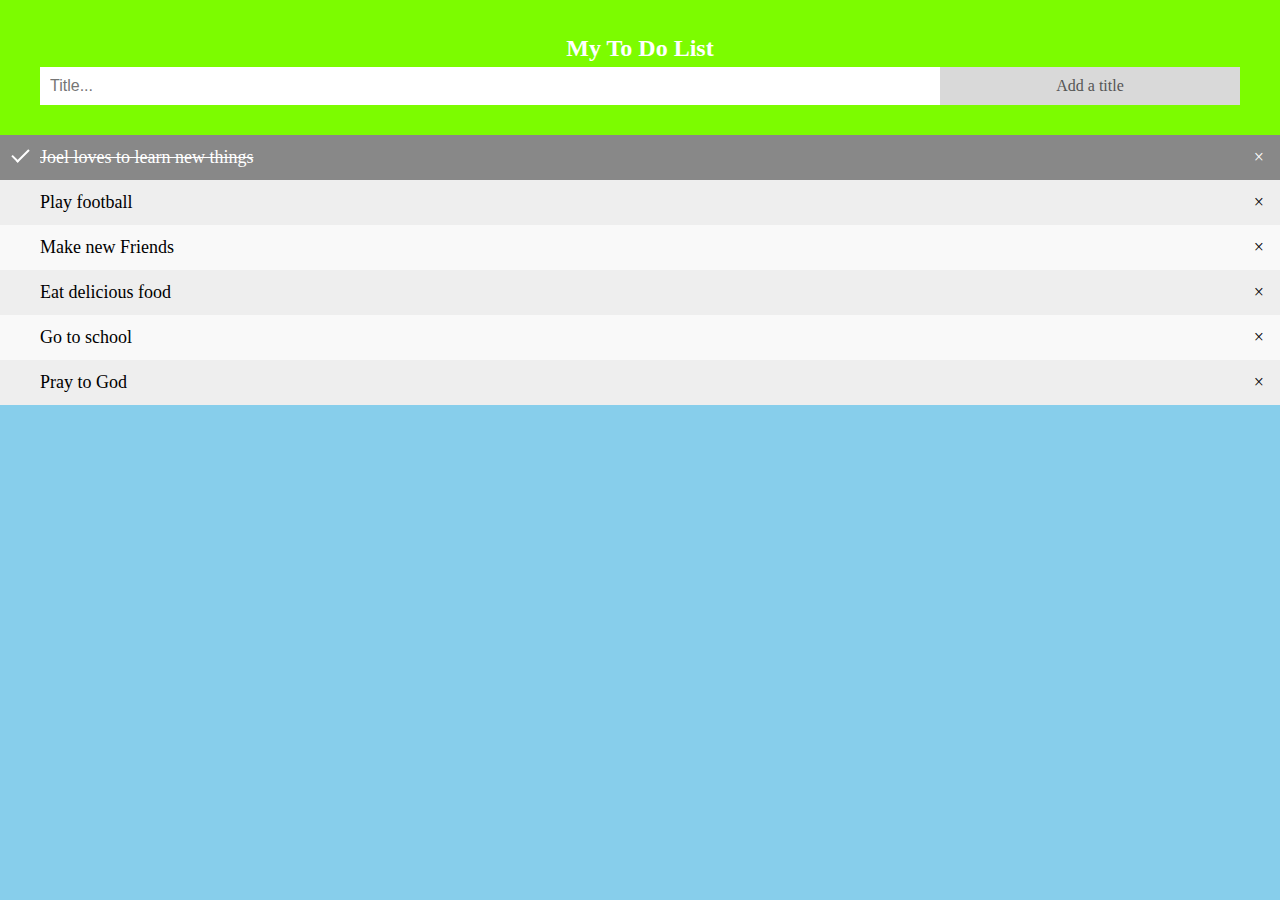
<file: todolist.html>
<!DOCTYPE html>
<html lang="en">

<head>

<title>My To Do List using HTML, CSS, JavaScript</title>

<style>

body {
  margin: 0;
  min-width: 250px;	
  background: skyblue;
  
}

/* Include the padding and border in an element's total width and height */
* {
  box-sizing: border-box;
}

/* Remove margins and padding from the list */
ul {
  margin: 0;
  padding: 0;
}

/* Style the list items */
ul li {
  cursor: pointer;
  position: relative;
  padding: 12px 8px 12px 40px;
  list-style-type: none;
  background: #eee;
  font-size: 18px;
  transition: 0.2s;
  
  /* make the list items unselectable */

  user-select: none;
}

/* Set all odd list items to a different color  */
ul li:nth-child(odd) {
  background: #f9f9f9;
}

/* Darker background-color on hover */
ul li:hover {
  background: #ddd;
}

/* When clicked on, add a background color and strike out text */
ul li.checked {
  background: #888;
  color: #fff;
  text-decoration: line-through;
}

/* Add a "checked" mark when clicked on */
ul li.checked::before {
  content: '';
  position: absolute;
  border-color: #fff;
  border-style: solid;
  border-width: 0 2px 2px 0;
  top: 10px;
  left: 16px;
  transform: rotate(45deg);
  height: 15px;
  width: 7px;
}

/* Style the close button */
.close {
  position: absolute;
  right: 0;
  top: 0;
  padding: 12px 16px 12px 16px;
}

.close:hover {
  background-color: skyblue;
  color: white;
}

/* Style the header */
.header {
  background-color: lawngreen;
  padding: 30px 40px;
  color: white;
  text-align: center;
}

/* Clear floats after the header */
.header:after {
  content: "";
  display: table;
  clear: both;
}

/* Style the input */
input {
  border: none;
  width: 75%;
  padding: 10px;
  float: left;
  font-size: 16px;
}

/* Style the "Add" button */
.addBtn {
  padding: 10px;
  width: 25%;
  background: #d9d9d9;
  color: #555;
  float: left;
  text-align: center;
  font-size: 16px;
  cursor: pointer;
  transition: 0.3s;
}

.addBtn:hover {
  background-color: #bbb;
}


</style>
</head>

<body>

<div id="myDIV" class="header">
  <h2 style="margin:5px">My To Do List</h2>
  <input type="text" id="myInput" placeholder="Title...">
  <span onclick="newElement()" class="addBtn">Add a title</span>
</div>

<ul id="myUL">
  <li class="checked">Joel loves to learn new things</li>
  <li>Play football</li>
  <li>Make new Friends</li>
  <li>Eat delicious food</li>
  <li>Go to school</li>
  <li>Pray to God</li>
</ul>

<script>
// Create a "close" button and append it to each list item
var myNodelist = document.getElementsByTagName("LI");
var i;
for (i = 0; i < myNodelist.length; i++) {
  var span = document.createElement("SPAN");
  var txt = document.createTextNode("\u00D7");
  span.className = "close";
  span.appendChild(txt);
  myNodelist[i].appendChild(span);
}

// Click on a close button to hide the current list item
var close = document.getElementsByClassName("close");
var i;
for (i = 0; i < close.length; i++) {
  close[i].onclick = function() {
    var div = this.parentElement;
    div.style.display = "none";
  }
}

// Add a "checked" symbol when clicking on a list item
var list = document.querySelector('ul');
list.addEventListener('click', function(ev) {
  if (ev.target.tagName === 'LI') {
    ev.target.classList.toggle('checked');
  }
}, false);

// Create a new list item when clicking on the "Add" button
function newElement() {
  var li = document.createElement("li");
  var inputValue = document.getElementById("myInput").value;
  var t = document.createTextNode(inputValue);
  li.appendChild(t);
  if (inputValue === '') {
    alert("You must write something!");
  } else {
    document.getElementById("myUL").appendChild(li);
  }
  document.getElementById("myInput").value = "";

  var span = document.createElement("SPAN");
  var txt = document.createTextNode("\u00D7");
  span.className = "close";
  span.appendChild(txt);
  li.appendChild(span);

  for (i = 0; i < close.length; i++) {
    close[i].onclick = function() {
      var div = this.parentElement;
      div.style.display = "none";
    }
  }
}
</script>

</body>
</html>
</file>
<file: letelete/css/style.css>
@import url('https://fonts.googleapis.com/css?family=Roboto:300');

body{
  font-size: 15px;
  line-height: 1.5;
  padding: 0;
  margin: 0;
  background-color: #111;
  font-family: 'Roboto', sans-serif;
  font-weight:400;
}

a {
  text-decoration: none;
}

h3{
  margin: 10;
  font-size: 24px;
}

#intro{
  text-align: center;
  color: rgba(255,255,255,0.7);
  margin: auto;
  position: absolute;
  width: 100%;
  top: 50%;
  left: 50%;
  transform: translate(-50%, -50%);
}

.custom-underline-text {
  position:relative;
  font-size:50px;
}

.custom-underline-text,
.custom-underline-text:focus,
.custom-underline-text:active{
  color: #f90;
  text-decoration:none;
}
.custom-underline-text:hover {
  color: rgba(255,255,255,0.1);
  transition:.8s ease all;
}

.custom-underline-text::after{
    content:"";
    position:absolute;
    background-color:rgba(255,255,255,0.1);
    transition:.1s ease-in all;
}

.custom-underline-class .custom-underline-text::after{
    top:120%;
    height:5px !important;
    width:45%;
    left:55%;
}

.custom-underline-class:hover .custom-underline-text::after{
    width:100%;
    left:0%;
    background-color: #f90;
    transition:.8s ease all;
}

@media only screen
and (max-width : 420px) {
  h3{
    font-size: 10px !important;
  }
  .custom-underline-text {
    font-size:18px !important;
  }
  .custom-underline-class .custom-underline-text::after{
      height:1px !important;
}
}

@media only screen
and (min-width : 420px)
and (max-width : 1224px) {
  h3{
    font-size: 14px !important;
  }
  .custom-underline-text {
    font-size:30px !important;
  }
  .custom-underline-class .custom-underline-text::after{
      height:2px !important;
}

@media only screen
and (min-width : 1224px) {
  h3{
    font-size: 14px !important;
  }
  .custom-underline-text {
    font-size:30px !important;
  }
  .custom-underline-class .custom-underline-text::after{
      height:3px !important;
}
</file>
<file: letelete/css/animation.css>
.custom-underline-text, .custom-underline-text::after {
  animation-duration: 2.4s;
  animation-name: slidein;
  animation-iteration-count: 1;
}

@keyframes slidein {
  from {
    margin-left: -100%;
    background-color:rgba(255,153,0,1);
  }

  to {
    margin-left: 0%;
  }
}

.custom-underline-text {
  animation-name: colorIn;
}
@keyframes colorIn {
  from {
    margin-left: -100%;
    color: rgba(255,255,255,0.1);
  }

  to {
    margin-left: 0%;
  }
}
</file>
<file: MehulJangir/style.css>
body {
                font-family: "Roboto";
                background: #7474BF;  /* fallback for old browsers */
                background: -webkit-linear-gradient(to right, #348AC7, #7474BF);  /* Chrome 10-25, Safari 5.1-6 */
                background: linear-gradient(to right, #348AC7, #7474BF); /* W3C, IE 10+/ Edge, Firefox 16+, Chrome 26+, Opera 12+, Safari 7+ */
 
}
 
h1 {
                background-color: #2980B9;
                color:white;
                margin: 0;
                padding:10px 20px;
                text-transform: uppercase;
                font-size: 24px;
                font-weight: normal;
}
 
span.todofront {
                background-color: #E74C3C;
                height: 40px;
                margin-right:20px;
                text-align: center;
                color: white;
                width: 0px;
                display: inline-block;
                transition: 0.3s linear;
                opacity:0;
}
 
li:hover span.todofront {
                width: 40px;
                opacity:1.0;
}
 
li {
                background-color: #FFF;
                height: 40px;
                line-height: 40px;
                color:#666;
}
li:nth-child(2n) {
                background-color: #F7F7F7;
}
 
.fa-plus{
                float: right;
}
 
input{
                font-size: 18px;
                color:#2980B9;
                background-color: #F7F7F7;
                width:100%;
                padding: 13px 13px 13px 20px;
                box-sizing: border-box;
                border:3px solid rgba(0, 0, 0, 0);
}
 
input:focus{
                background-color: #FFF;
                border:3px solid #2980B9;
                outline: none;
}
 
#container{
                width:360px;
                margin: 100px auto;
                background-color: #F7F7F7;
                box-shadow: 0 0 3px rgba(0, 0, 0, 0.1);
}
 
.selected{
                color: gray;
                text-decoration: line-through;
}
 
ul{
                list-style: none;
                margin: 0;
                padding: 0;
}
</file>
<file: niteshkumarniranjan/css-animation/css/style.css>
body {
  background: rgb(255, 87, 64);
  font-family: 'Barlow Semi Condensed', sans-serif;
  color: #fff;
}

.cont {
  width: 200px;
  height: 200px;
  position: absolute;
  left: 30%;
  margin-left: -100px;
  top: 50%;
  margin-top: -100px;
}

.hex {
  background: #FFF;
  width: 30px;
  height: 17px;
  position: absolute;
  top: 5px;
  animation-name: fade;
  animation-duration: 2s;
  animation-iteration-count: infinite;
  -webkit-animation-name: fade;
  -webkit-animation-duration: 2s;
  -webkit-animation-iteration-count: infinite;
}

.h2 {
  transform: rotate(60deg);
  -webkit-transform: rotate(60deg);
}

.h3 {
  transform: rotate(-60deg);
  -webkit-transform: rotate(-60deg);
}

.gel {
  height: 30px;
  width: 30px;
  transition: all .3s;
  -webkit-transition: all .3s;
  position: absolute;
  top: 50%;
  left: 50%;
}

.center-gel {
  margin-left: -15px;
  margin-top: -15px;

  animation-name: pulse;
  animation-duration: 2s;
  animation-iteration-count: infinite;
  -webkit-animation-name: pulse;
  -webkit-animation-duration: 2s;
  -webkit-animation-iteration-count: infinite;
}

.c1 {
  margin-left: -47px;
  margin-top: -15px;
}

.c2 {
  margin-left: -31px;
  margin-top: -43px;
}

.c3 {
  margin-left: 1px;
  margin-top: -43px;
}

.c4 {
  margin-left: 17px;
  margin-top: -15px;
}

.c5 {
  margin-left: -31px;
  margin-top: 13px;
}

.c6 {
  margin-left: 1px;
  margin-top: 13px;
}

.c7 {
  margin-left: -63px;
  margin-top: -43px;
}

.c8 {
  margin-left: 33px;
  margin-top: -43px;
}

.c9 {
  margin-left: -15px;
  margin-top: 41px;
}

.c10 {
  margin-left: -63px;
  margin-top: 13px;
}

.c11 {
  margin-left: 33px;
  margin-top: 13px;
}

.c12 {
  margin-left: -15px;
  margin-top: -71px;
}

.c13 {
  margin-left: -47px;
  margin-top: -71px;
}

.c14 {
  margin-left: 17px;
  margin-top: -71px;
}

.c15 {
  margin-left: -47px;
  margin-top: 41px;
}

.c16 {
  margin-left: 17px;
  margin-top: 41px;
}

.c17 {
  margin-left: -79px;
  margin-top: -15px;
}

.c18 {
  margin-left: 49px;
  margin-top: -15px;
}

.c19 {
  margin-left: -63px;
  margin-top: -99px;
}

.c20 {
  margin-left: 33px;
  margin-top: -99px;
}

.c21 {
  margin-left: 1px;
  margin-top: -99px;
}

.c22 {
  margin-left: -31px;
  margin-top: -99px;
}

.c23 {
  margin-left: -63px;
  margin-top: 69px;
}

.c24 {
  margin-left: 33px;
  margin-top: 69px;
}

.c25 {
  margin-left: 1px;
  margin-top: 69px;
}

.c26 {
  margin-left: -31px;
  margin-top: 69px;
}

.c27 {
  margin-left: -79px;
  margin-top: -15px;
}

.c28 {
  margin-left: -95px;
  margin-top: -43px;
}

.c29 {
  margin-left: -95px;
  margin-top: 13px;
}

.c30 {
  margin-left: 49px;
  margin-top: 41px;
}

.c31 {
  margin-left: -79px;
  margin-top: -71px;
}

.c32 {
  margin-left: -111px;
  margin-top: -15px;
}

.c33 {
  margin-left: 65px;
  margin-top: -43px;
}

.c34 {
  margin-left: 65px;
  margin-top: 13px;
}

.c35 {
  margin-left: -79px;
  margin-top: 41px;
}

.c36 {
  margin-left: 49px;
  margin-top: -71px;
}

.c37 {
  margin-left: 81px;
  margin-top: -15px;
}

.r1 {
  animation-name: pulse;
  animation-duration: 2s;
  animation-iteration-count: infinite;
  animation-delay: .2s;
  -webkit-animation-name: pulse;
  -webkit-animation-duration: 2s;
  -webkit-animation-iteration-count: infinite;
  -webkit-animation-delay: .2s;
}

.r2 {
  animation-name: pulse;
  animation-duration: 2s;
  animation-iteration-count: infinite;
  animation-delay: .4s;
  -webkit-animation-name: pulse;
  -webkit-animation-duration: 2s;
  -webkit-animation-iteration-count: infinite;
  -webkit-animation-delay: .4s;
}

.r3 {
  animation-name: pulse;
  animation-duration: 2s;
  animation-iteration-count: infinite;
  animation-delay: .6s;
  -webkit-animation-name: pulse;
  -webkit-animation-duration: 2s;
  -webkit-animation-iteration-count: infinite;
  -webkit-animation-delay: .6s;
}

.r1>.hex {
  animation-name: fade;
  animation-duration: 2s;
  animation-iteration-count: infinite;
  animation-delay: .2s;
  -webkit-animation-name: fade;
  -webkit-animation-duration: 2s;
  -webkit-animation-iteration-count: infinite;
  -webkit-animation-delay: .2s;
}

.r2>.hex {
  animation-name: fade;
  animation-duration: 2s;
  animation-iteration-count: infinite;
  animation-delay: .4s;
  -webkit-animation-name: fade;
  -webkit-animation-duration: 2s;
  -webkit-animation-iteration-count: infinite;
  -webkit-animation-delay: .4s;
}

.r3>.hex {
  animation-name: fade;
  animation-duration: 2s;
  animation-iteration-count: infinite;
  animation-delay: .6s;
  -webkit-animation-name: fade;
  -webkit-animation-duration: 2s;
  -webkit-animation-iteration-count: infinite;
  -webkit-animation-delay: .6s;
}


@keyframes pulse {
  0% {
    -webkit-transform: scale(1);
    transform: scale(1);
  }

  50% {
    -webkit-transform: scale(0.01);
    transform: scale(0.01);
  }

  100% {
    -webkit-transform: scale(1);
    transform: scale(1);
  }
}

@keyframes fade {
  0% {
    background: #FFF;
  }

  50% {
    background: rgb(243, 112, 97);
  }

  100% {
    background: rgb(255, 125, 108);
  }
}

@-webkit-keyframes pulse {
  0% {
    -webkit-transform: scale(1);
    transform: scale(1);
  }

  50% {
    -webkit-transform: scale(0.01);
    transform: scale(0.01);
  }

  100% {
    -webkit-transform: scale(1);
    transform: scale(1);
  }
}

@-webkit-keyframes fade {
  0% {
    background: #ABF8FF;
  }

  50% {
    background: #389CA6;
  }

  100% {
    background: #ABF8FF;
  }
}

.rectload {
  width: 200px;
  height: 200px;
  position: absolute;
  left: 55%;
  margin-left: -100px;
  top: 50%;
  margin-top: -100px;
}

.rectload div {
  height: 120px;
  width: 10px;
  margin: 45px 5px 0 0;
  background: #fff;
  display: inline-block;
  animation: blocky 1.2s infinite ease-in-out;
}


.rectload .bar2 {
  -webkit-animation-delay: -1.1s;
  animation-delay: -1.1s;
}

.rectload .bar3{
  -webkit-animation-delay: -1.0s;
  animation-delay: -1.0s
}

.rectload .bar4 {
  -webkit-animation-delay: -0.9s;
  animation-delay: -0.9s
}

.rectload .bar5 {
  -webkit-animation-delay: -0.8s;
  animation-delay: -0.8s
}

@-webkit-keyframes blocky {
  0%, 40%, 100% {
    -webkit-transform: scaleY(0.4)
  }

  20% {
    -webkit-transform: scaleY(1)
  }
}

@keyframes blocky {
  0%, 40%, 100% {
    transform: scaleY(0.4);
    -webkit-transform: scaleY(0.4);
    background: rgb(243, 112, 97);
  }

  20% {
    transform: scaleY(1);
    -webkit-transform: scaleY(1);
    background: #fff;
  }
}

.name ul{
  position: absolute;
  left: 80%;
  margin-left: -100px;
  top: 50%;
  margin-top: -100px;
  transform: translate(-50%,-50%) skewY(-8deg);
  display:flex;
  margin:0;
  padding:0;
  background:#ff5740;
  box-shadow: 0 0 0 10px #fff;
  overflow:hidden;
}

li{
  display:block;
  list-style-type:none;
  color: #fff;
  padding: 0 10px;
  font-size:5em;
  text-transform:uppercase;
  animation: animatename 3s linear infinite;
  font-family:"Oswald", sans-serif;
}

@keyframes animatename{
  0%{
    transform:translateY(-100px) rotateY(0deg);
  }
  20%{
    transform:translateY(0px) rotateY(360deg);
  }
  40%{
    transform:translateY(-10px) rotateY(360deg);
  }
  50%{
    transform:translateY(0px) rotateY(360deg);
  }
     60%{
    transform:translateY(-10px) rotateY(360deg);
  }
      70%{
    transform:translateY(0px) rotateY(360deg);
  }
        80%{
    transform:translateY(0px) rotateY(360deg);
  }
  100%{
    transform:translateY(100px) rotateY(720deg);
  }
}

li:nth-child(1){
  animation-delay: .1s;
}
li:nth-child(2){
  animation-delay: .2s;
}
li:nth-child(3){
  animation-delay: .3s;
}
li:nth-child(4){
  animation-delay: .4s;
}
li:nth-child(5){
  animation-delay: .5s;
}
li:nth-child(6){
  animation-delay: .6s;
}
</file>
<file: petermader/todo-app/style.css>
html, 
body {
    padding: 0;
    margin: 0;
}

body {
    background-color: #F8F8F8;
}

header {
    top: 0;
    position: absolute;
    text-align: center;
    width: 100%;
    height: 20%;
}

footer {
    height: 10vh;
    line-height: 10vh;
    position: absolute;
    bottom: 0;
    right: 10px;
}

main {
    max-width: 600px;
    position: absolute;
    left: calc(50% - 300px);
    top: 20vh;
    font-size: 140%;
}

#item-new {
    border: 1px solid #9999CC;
    padding: 19px;
    width: 560px;
}

#item-list {
    height: 300px;
    overflow-y: auto;
    margin: 0;
    padding: 5px;
    border-bottom: 1px solid #999999;
    list-style-type: none;
}

li {
    padding: 5px;
    margin-bottom: 1px;
    position: relative;
}

.item-edit {
    width: 90%;
    border: 1px solid #9999CC;
    padding: 3px 6px;
}

li:not(.edit) input.item-edit {
    display: none;
}

li.edit :not(.item-edit) {
    display: none;
}

li.complete {
    background-color: #DDDDDD;
}

li.complete span {
    text-decoration: line-through;
    color: #888888;
}

li.hidden {
    display: none;
}

.item-remove {
    position: absolute;
    right: 5px;
    height: 27px;
    top: calc(50% - 13.5px);
    border: 1px solid #999999;
    background-color: #FFBBBB;
    border-radius: 4px;
    cursor: pointer;
}

.item-remove:hover {
    background-color: #FFAAAA;
}

#items-left {
    font-size: 70%;
    font-style: italic;
}

#filters {
    text-align: center;
}

.filter-button {
    border: 0;
    cursor: pointer;
    padding: 7px;
    min-width: 100px;
}

.filter-button.selected {
    border: 1px solid #999999;
    border-top-width: 0;
    border-radius: 0 0 4px 4px;
}
</file>
<file: SomyaAgrawal/css-animation/style.css>
.div1 {
				width: 600px;
				height: 300px;
				background-color: yellow;
				margin-left: 330px;
				margin-top: 100px;
				border: 2px;
				}


				.fade
				{
						opacity:0.5;
				}
				.fade:hover
				{
						opacity:1;
				}

				.div2 {
					width: 100px;
					height: 100px;
					background: red;
					position: absolute;
					left: 240px;
					top: 60px;
					animation-name: example;
					animation-duration: 8s;
					animation-delay: 2s;
				}
					@keyframes example {
						0%   {background-color:red; left:240px; top:60px;}
						25%  {background-color:yellow; left:940px; top:60px;}
						50%  {background-color:blue; left:940px; top:460px;}
						75%  {background-color:green; left:240px; top:460px;}
						100% {background-color:red; left:240px; top:60px;}
					}
					}
</file>
<file: todoStyle.css>
.addButton {
    padding: 15px;
    flex-grow: 1;
    background: #d9d9d1;
    color: #555;
    text-align: center;
    font-size: 16px;
    cursor: pointer;
    height: auto;
}

.addButton:hover {
    background: #aaa;
}

.inputField {
    border: none;
    width: 84.99%;
    font-size: 16px;
    background: #f9b32f;
    height: auto;
    float: left;
    padding: 15px;

}

::placeholder {
    color: navy;
}

li {
    padding-left: 0px;
    margin-left: 0px;
}

.check::before {
  content: '✔';
  position: absolute;
  border-width: 0 0px 0px 0;
  top: 8px;
  left: 16px;
  height: 15px;
  width: 8px;
}

li:nth-child(even) {
    background: #aaa;
}

li:hover {
    background: #a1a1a1;
}

li.check {
    background: #ccc;
    color: #fff;
    text-decoration: line-through;
}

li {
    cursor: pointer;
    position: relative;
    background: #eee;
    font-size: 22px;
    padding: 12px 8px 12px 40px;
    list-style-type: none;
    transition: 0.2s;

    -webkit-user-select: none;
    -moz-user-select: none;
    -ms-user-select: none;
    user-select: none;
}

.clearButton {
    padding: 15px;
    background: #d9d9d1;
    text-align: center;
    font-size: 16px;
    cursor: pointer;
    height: auto;
    display: inline-block;
    color: black;

}

.clearButton:hover {
    background: #aaa;
    color: black;
}



.add {
    border: 0px solid blue;
    margin: auto;
    width: 50%;
    display: flex;
}

.title_container {
    font-family: 'Raleway', sans-serif;
    color: orange;
    font-weight: 1000;
    display: flex;
    border: 0px solid blue;
    
}


    
    


.list {
    width: 50%;
    padding-top: 15px;
    margin: auto;
    border: 0px solid red;
    min-height: 350px;

}

.todo {
    width: 100%;
    margin: 0;
    padding: 0;
    
}


footer {
    text-align: center;
    width: 50%;
    margin: auto;
}

body {
    background-color: #4286f4;
}

.clear {
    padding-top: 15px;
    margin: auto;
    width: 100%;
    text-align: center;
}

.remove {
  position: absolute;
  right: 0;
  top: 0;
  padding: 9.2px 16px 9.2px 16px;
  
  
}

.remove:hover {
    background-color: red;
    color: white;
    
}
.instructions {
    border: 0px solid black;
    color: white;
    width: 35%;
    text-align: center;
    margin: auto;
}

.title {
    font-family: 'Raleway', sans-serif;
    color: red;
    font-size: 40px;
    border: 0px solid red;
    margin: auto;
}



h2 {
    font-family: 'Raleway', sans-serif;
    color: red;
    font-size: 40px;
    text-align: center;
}
</file>
